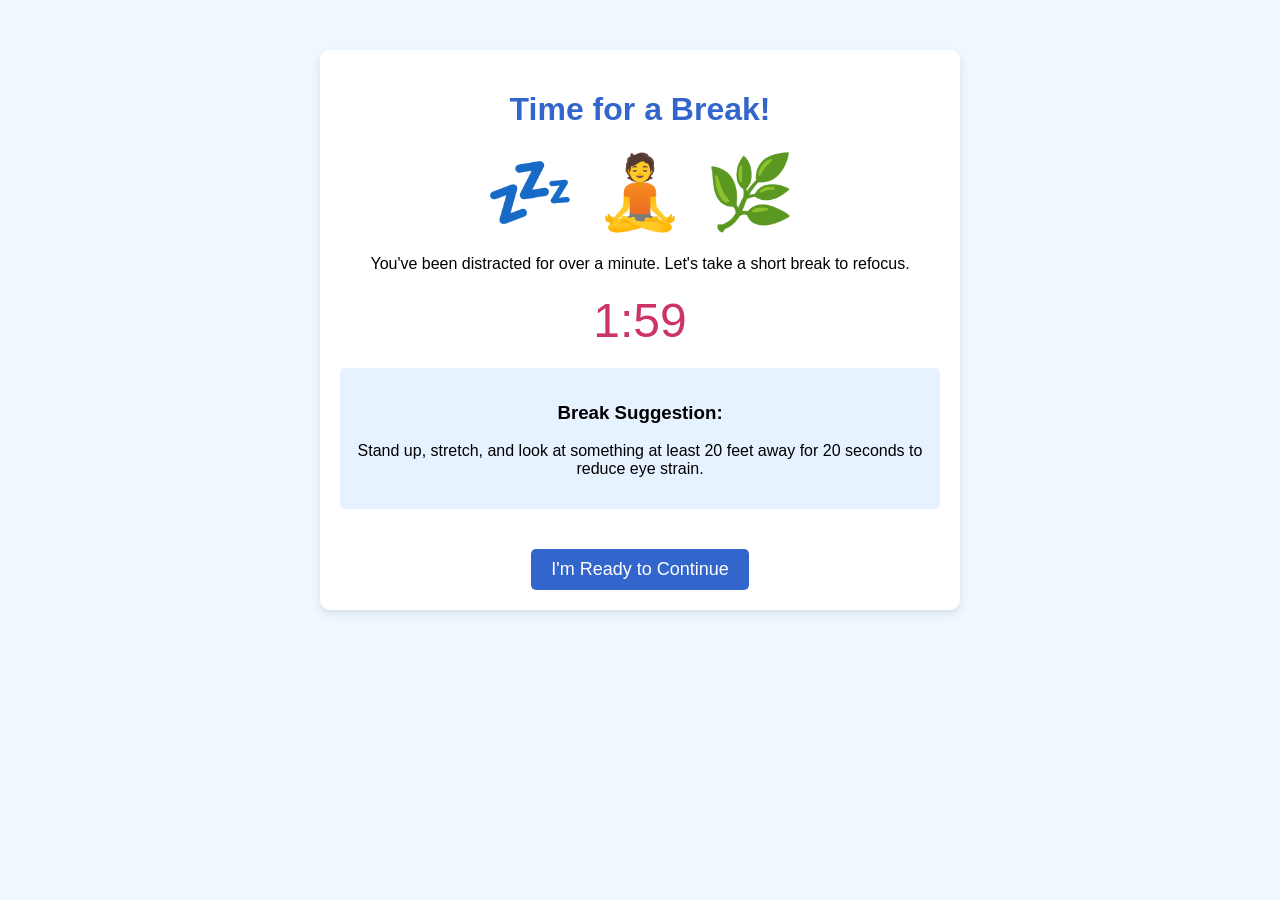
<file: templates/break.html>
<!DOCTYPE html>
<html>
<head>
    <title>Take a Break</title>
    <style>
        body {
            font-family: Arial, sans-serif;
            text-align: center;
            margin-top: 50px;
            background-color: #f0f8ff;
        }
        .break-container {
            max-width: 600px;
            margin: 0 auto;
            padding: 20px;
            background-color: white;
            border-radius: 10px;
            box-shadow: 0 4px 8px rgba(0,0,0,0.1);
        }
        h1 {
            color: #3366cc;
        }
        .emoji {
            font-size: 72px;
            margin: 20px 0;
        }
        .timer {
            font-size: 48px;
            margin: 20px 0;
            color: #cc3366;
        }
        .suggestion {
            margin: 20px 0;
            padding: 15px;
            background-color: #e6f2ff;
            border-radius: 5px;
        }
        button {
            padding: 10px 20px;
            background-color: #3366cc;
            color: white;
            border: none;
            border-radius: 5px;
            font-size: 18px;
            cursor: pointer;
            margin-top: 20px;
        }
        button:hover {
            background-color: #254e9c;
        }
    </style>
</head>
<body>
    <div class="break-container">
        <h1>Time for a Break!</h1>
        <div class="emoji">💤 🧘 🌿</div>
        <p>You've been distracted for over a minute. Let's take a short break to refocus.</p>
        
        <div class="timer" id="timer">5:00</div>
        
        <div class="suggestion">
            <h3>Break Suggestion:</h3>
            <p>Stand up, stretch, and look at something at least 20 feet away for 20 seconds to reduce eye strain.</p>
        </div>
        
        <button id="skipBtn" onclick="skipBreak()">I'm Ready to Continue</button>
    </div>

    <script>
        // Set up a 5-minute timer
        let timeLeft = 2 * 60; // 5 minutes in seconds
        const timerElement = document.getElementById('timer');
        
        const timer = setInterval(function() {
            timeLeft--;
            
            const minutes = Math.floor(timeLeft / 60);
            const seconds = timeLeft % 60;
            
            // Format as MM:SS
            timerElement.textContent = `${minutes}:${seconds < 10 ? '0' : ''}${seconds}`;
            
            if (timeLeft <= 0) {
                clearInterval(timer);
                window.location.href = '/watch';
            }
        }, 1000);
        
        function skipBreak() {
            clearInterval(timer);
            window.location.href = '/watch';
        }
    </script>
</body>
</html>
</file>
